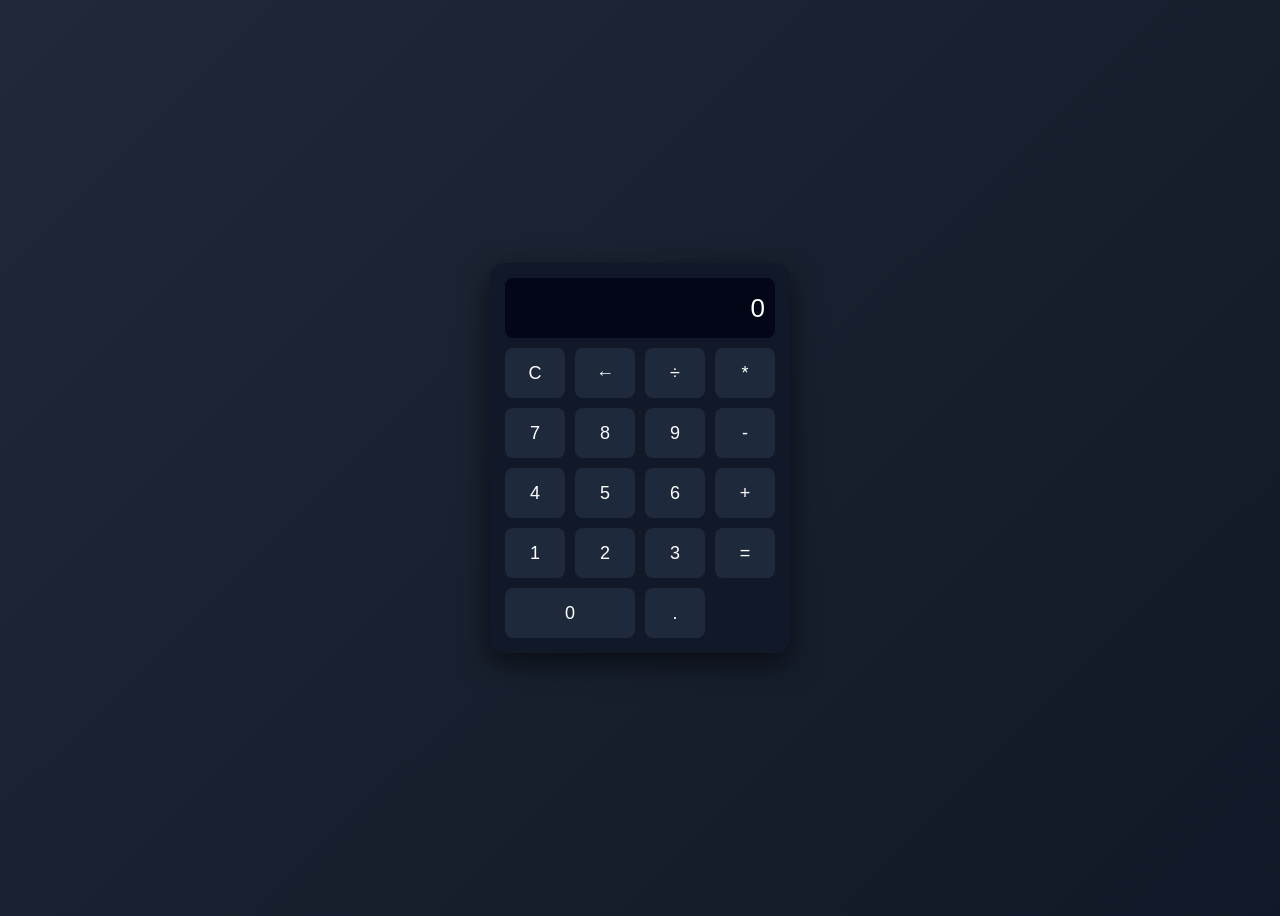
<file: Calculator/index.html>
<!DOCTYPE html>
<html lang="en">
<head>
    <meta charset="UTF-8">
    <meta name="viewport" content="width=device-width, initial-scale=1.0">
    <title>Calculator</title>
    <link rel="stylesheet" href="style.css">
</head>
<body>

<div class="calculator">
  <input type="text" class="display" id="display" disabled>

  <div class="buttons">
    <button data-action="clear">C</button>
    <button data-action="delete">←</button>
    <button data-operator="÷">÷</button>
    <button data-operator="x">*</button>

    <button>7</button>
    <button>8</button>
    <button>9</button>
    <button data-operator="-">-</button>

    <button>4</button>
    <button>5</button>
    <button>6</button>
    <button data-operator="+">+</button>

    <button>1</button>
    <button>2</button>
    <button>3</button>
    <button data-action="equals">=</button>

    <button class="zero">0</button>
    <button>.</button>
  </div>
</div>

<script src="script.js"></script>
</body>
</html>
</file>
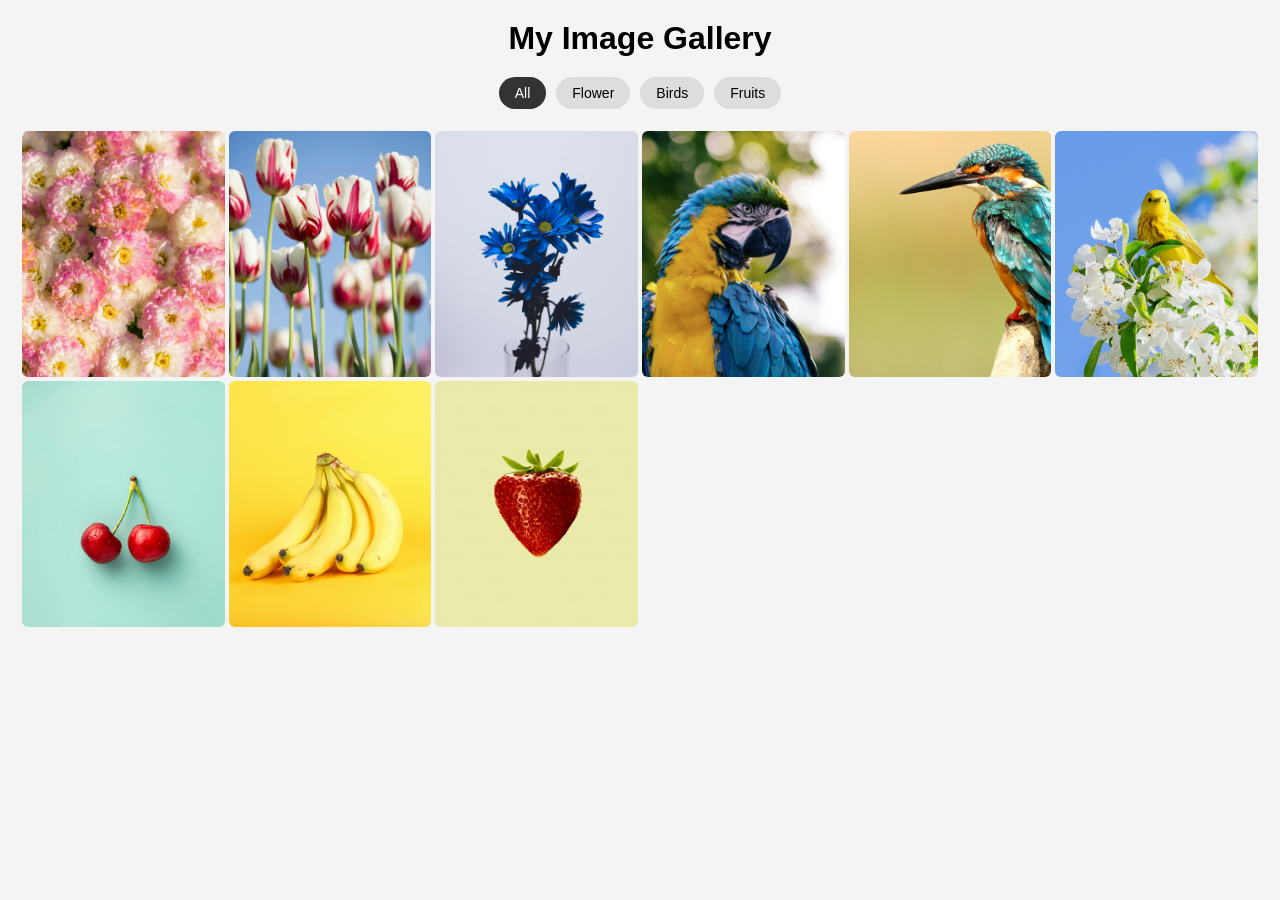
<file: Image Gallery/index.html>
<!DOCTYPE html>
<html lang="en">
<head>
    <meta charset="UTF-8">
    <meta name="viewport" content="width=device-width, initial-scale=1.0">
    <title>Image Gallery</title>
    <link rel="stylesheet" href="style.css">
</head>
<body>
    <!-- Name of Website -->
    <h1 class="title">My Image Gallery</h1>

    <!-- Navigation Bar For Image Gallery -->
     <nav class="filter-nav">
        <button class="filter-btn active" data-filter="all">All</button>
        <button class="filter-btn " data-filter="flower">Flower</button>
        <button class="filter-btn " data-filter="birds">Birds</button>
        <button class="filter-btn " data-filter="fruits">Fruits</button>
     </nav>

    <!-- Section of Image Gallery-->
    <section class="gallery">
        <img src="images/img1.jpg" alt="Gallery Image 1" data-category="flower">
        <img src="images/img2.jpg" alt="Gallery Image 2" data-category="flower">
        <img src="images/img3.jpg" alt="Gallery Image 3" data-category="flower">
        <img src="images/img4.jpg" alt="Gallery Image 4" data-category="birds">
        <img src="images/img5.jpg" alt="Gallery Image 5" data-category="birds">
        <img src="images/img6.jpg" alt="Gallery Image 6" data-category="birds">
        <img src="images/img7.jpg" alt="Gallery Image 7" data-category="fruits">
        <img src="images/img8.jpg" alt="Gallery Image 8" data-category="fruits">
        <img src="images/img9.jpg" alt="Gallery Image 9" data-category="fruits">
    </section>

    <!-- Modal HTML Code (Hidden by Default)-->
    <div class="modal" id="modal">
        <span class="close">&times;</span>
        <img class="modal-img" id="modalImg">
    </div>
</body>

<script src="script.js"></script>
</html>
</file>
<file: Calculator/style.css>
* {
  box-sizing: border-box;
  font-family: Arial, sans-serif;
}

body {
  height: 100vh;
  display: flex;
  justify-content: center;
  align-items: center;
  background: linear-gradient(135deg, #1f2937, #111827);
}

.calculator {
  width: 300px;
  background: #111827;
  padding: 15px;
  border-radius: 15px;
  box-shadow: 0 10px 30px rgba(0,0,0,0.6);
}

.display {
  width: 100%;
  height: 60px;
  font-size: 26px;
  text-align: right;
  padding: 10px;
  margin-bottom: 10px;
  border-radius: 8px;
  border: none;
  background: #020617;
  color: #fff;
}

.buttons {
  display: grid;
  grid-template-columns: repeat(4, 1fr);
  gap: 10px;
}

button {
  height: 50px;
  font-size: 18px;
  border: none;
  border-radius: 8px;
  cursor: pointer;
  background: #1e293b;
  color: white;
}

button:hover {
  background: #334155;
}

.zero {
  grid-column: span 2;
}
</file>
<file: Image Gallery/style.css>
*{
    margin: 0;
    padding: 0;
    box-sizing: border-box;
}

body{
    font-family: Arial, sans-serif;
    background-color: #f4f4f4;
    padding: 20px;
}

.title{
    text-align: center;
    margin-bottom: 20px;
}

.filter-nav{
    display: flex;
    justify-content: center;
    gap: 10px;
    margin-bottom: 20px;
    flex-wrap: wrap;
}

.filter-btn{
    padding: 8px 16px;
    border: none;
    border-radius: 20px;
    background-color: #ddd;
    cursor: pointer;
    font-size: 14px;
}

.filter-btn.active{
    background-color: #333;
    color: #fff;
}

.gallery{
    display: grid;
    grid-template-columns: repeat(auto-fit, minmax(200px, 1fr));
}

.gallery img{
    width: 100%;
    height: 250px;
    padding: 2px;
    object-fit: cover;
    border-radius: 8px;
    cursor: pointer;
    transition: opacity 0.3s ease, transform 0.3s ease;
}

.gallery img.hide{
    opacity: 0;
    transform: scale(0.95);
    pointer-events: none;
}

@media (hover: hover){
    .gallery img:hover{
        transform: scale(1.1);
    }
}

.modal{
    display: none;
    position: fixed;
    inset: 0;
    background: rgba(0, 0, 0, 0.9);
    justify-content: center;
    align-items: center;
    z-index: 10;
    animation: fadeIn 0.3s ease forwards;
}

/* Modal Fade Animation */
@keyframes fadeIn{
    from{
        opacity: 0;
    }
    to{
        opacity: 1;
    }
}

.modal-img{
    max-width: 90%;
    max-height: 90%;
    border-radius: 10px;
    animation: zoomIn 0.5s ease-out forwards;
}

/* Image Zoom Animation */
@keyframes ZoomIn {
    from{
        transform: scale(0.7);
    }
    to{
        transform: scale(1);
    }
}

.close{
    position:absolute;
    top: 20px;
    right: 30px;
    font-size: 40px;
    color: white;
    cursor: pointer;
}

@media (max-width: 600px){
    body{
        padding: 10px;
    }

    .gallery{
        gap: 10px;
    }

    .modal-img{
        max-width: 95%;
        max-height: 80%;
    }
}
</file>
